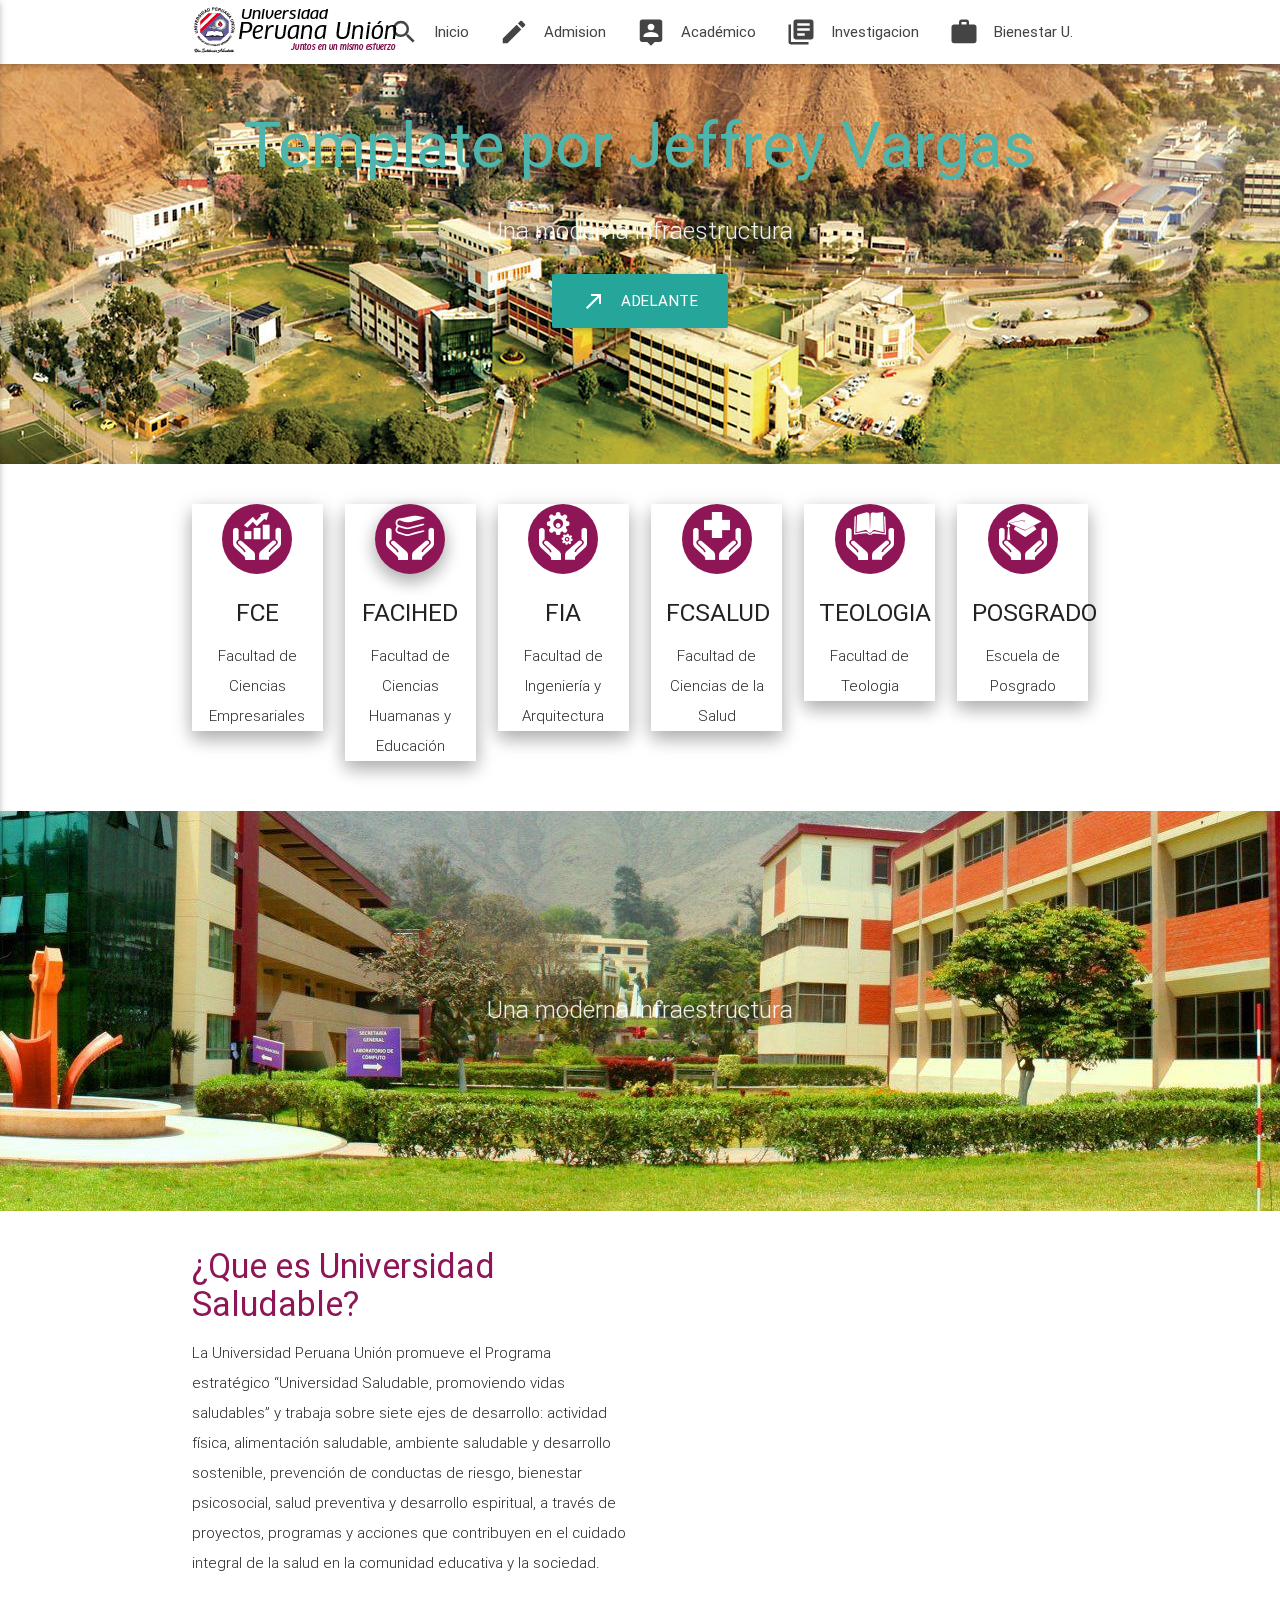
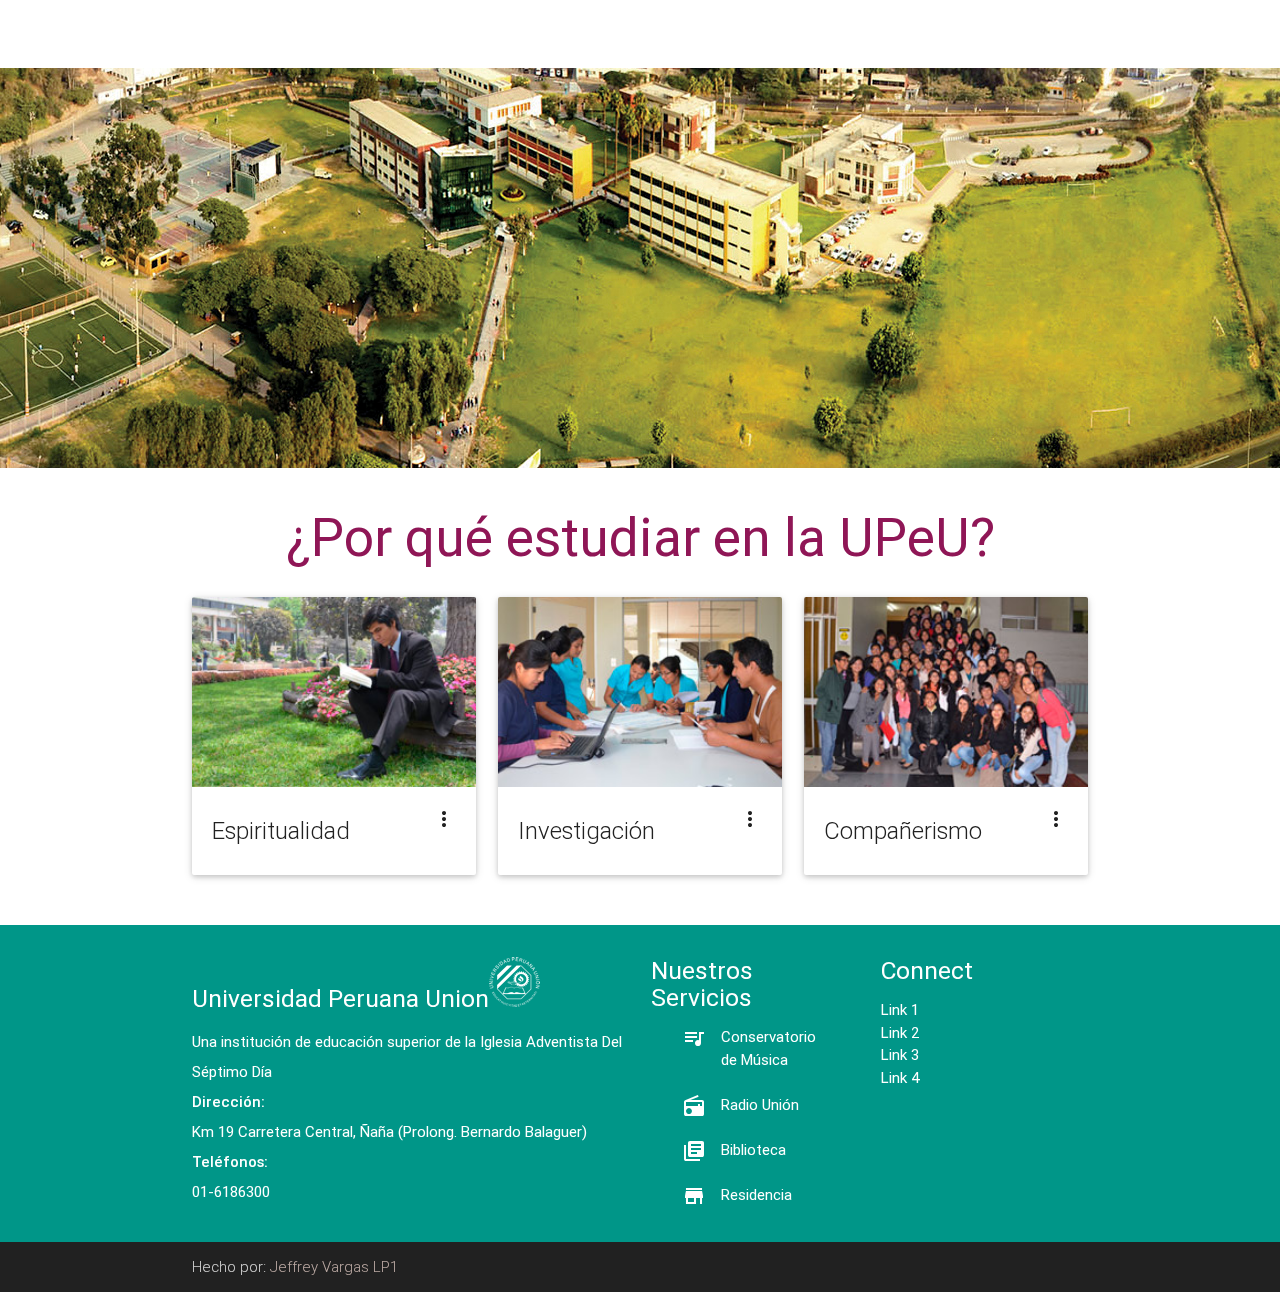
<file: web/index.html>
<!DOCTYPE html>
<html lang="en">
    <head>
        <meta http-equiv="Content-Type" content="text/html; charset=UTF-8"/>
        <meta name="viewport" content="width=device-width, initial-scale=1, maximum-scale=1.0, user-scalable=no"/>
        <title>Template  Jeffrey Vargas</title>

        <!-- CSS  -->
        <link href="https://fonts.googleapis.com/icon?family=Material+Icons" rel="stylesheet">
        <link href="css/materialize.css" type="text/css" rel="stylesheet" media="screen,projection"/>
        <link href="css/style.css" type="text/css" rel="stylesheet" media="screen,projection"/>
    </head>
    <body>
        <div class="navbar-fixed">
            <nav class="white" role="navigation">
                <div class="nav-wrapper container">
                    <a id="logo-container" href="#" class="brand-logo" ><img style="margin-top: 5px" src="images/logo_upeu.png"></a>
                    <ul class="right hide-on-med-and-down">
                        <li><a href="index.html" ><i class="material-icons left">search</i>Inicio</a></li>
                        <li><a href="http://www.upeu.edu.pe/admision/#3"><i class="material-icons left">mode_edit</i>Admision</a></li>
                        <li><a href="https://webapp.upeu.edu.pe/academico/login.jsp"><i class="material-icons left">person_pin</i>Académico</a></li>
                        <li><a href="http://www.upeu.edu.pe/investigacion/#!"><i class="material-icons left">library_books</i>Investigacion</a></li>
                        <li><a href="http://www.upeu.edu.pe/investigacion/"><i class="material-icons left">work</i>Bienestar U.</a></li>
                    </ul>

                    <ul id="nav-mobile" class="side-nav">
                        <li><a href="index.html"><i class="material-icons left">search</i>Inicio</a></li>
                        <li><a href="#!"><i class="material-icons left">mode_edit</i>Admision</a></li>
                        <li><a href="https://webapp.upeu.edu.pe/academico/login.jsp"><i class="material-icons left">person_pin</i>Académico</a></li>
                        <li><a href="http://www.upeu.edu.pe/investigacion/"><i class="material-icons left">library_books</i>Investigacion</a></li>
                        <li><a href="http://www.upeu.edu.pe/investigacion/"><i class="material-icons left">work</i>Bienestar U.</a></li>
                    </ul>
                    <a href="#" data-activates="nav-mobile" class="button-collapse"><i class="material-icons">menu</i></a>
                </div>
            </nav>
        </div>

        <div id="index-banner" class="parallax-container">
            <div class="section no-pad-bot">
                <div class="container">
                    <br><br>
                    <h1 class="header center teal-text text-lighten-2" >Template por Jeffrey Vargas</h1>
                    <div class="row center">
                        <h5 class="header col s12 light">Una moderna infraestructura</h5>
                    </div>
                    <div class="row center">
                        <a class="waves-effect waves-light btn-large"><i class="material-icons left">call_made</i>Adelante</a>
                    </div>
                    <br><br>
                </div>
            </div>
            <div class="parallax"><img src="images/background1.jpg" alt="Unsplashed background img 1"></div>
        </div>

        <div class="container">
            <div class="section">
                <!--   FACULTADES   -->
                <div class="row">
                    <div class="col s12 m2">
                        <div class="icon-block z-depth-2">
                            <h2 class="caja center brown-text"><a href="http://www.upeu.edu.pe/fce/"><img src="images/fce_icon_white.png" width="64" height="64"  alt="" ></a></h2>
                            <h5 class="center">FCE</h5>

                            <p class="light center">Facultad de Ciencias Empresariales</p>
                        </div>
                    </div>

                    <div class="col s12 m2">
                        <div class="icon-block z-depth-2">
                            <h2 class="caja center brown-text z-depth-2"><a href="http://www.upeu.edu.pe/facihed/"><img src="images/facihed_icon_white.png" width="64" height="64"  alt="" ></a></h2>
                            <h5 class="center">FACIHED</h5>
                            <p class="light center">Facultad de Ciencias Huamanas y Educación</p>
                        </div>
                    </div>

                    <div class="col s12 m2">
                        <div class="icon-block z-depth-2">
                            <h2 class="caja center brown-text"><a href="http://www.upeu.edu.pe/fia/"><img src="images/fia_icon_white.png" width="64" height="64"  alt="" ></a></h2>
                            <h5 class="center">FIA</h5>
                            <p class="light center">Facultad de Ingeniería y Arquitectura</p>
                        </div>
                    </div>

                    <div class="col s12 m2">
                        <div class="icon-block z-depth-2">
                            <h2 class="caja center brown-text"><a href="http://www.upeu.edu.pe/fsalud/"><img src="images/fcsalud_icon_white.png" width="64" height="64"  alt="" ></a></h2>
                            <h5 class="center">FCSALUD</h5>
                            <p class="light center">Facultad de Ciencias de la Salud</p>
                        </div>
                    </div>

                    <div class="col s12 m2 ">
                        <div class="icon-block z-depth-2">
                            <h2 class="caja center brown-text"><a href="http://www.upeu.edu.pe/teologia/"><img src="images/teologia_icon_white.png" width="64" height="64"  alt="" ></a></h2>
                            <h5 class="center">TEOLOGIA</h5>
                            <p class="light center">Facultad de Teologia</p>
                        </div>
                    </div>

                    <div class="col s12 m2">
                        <div class="icon-block  z-depth-2">
                            <h2 class="caja center brown-text"><a href="http://posgrado.upeu.edu.pe/"><img src="images/posgrado_icon_white.png" width="64" height="64"  alt="" ></a></h2>
                            <h5 class="center">POSGRADO</h5>
                            <p class="light center">Escuela de Posgrado</p>
                        </div>
                    </div>
                </div>
            </div>
        </div>

        <div class="parallax-container valign-wrapper">
            <div class="section no-pad-bot">
                <div class="container">
                    <div class="row center">
                        <h5 class="header col s12 light">Una moderna infraestructura</h5>
                    </div>
                </div>
            </div>
            <div class="parallax"><img src="images/background2.jpg" alt="Unsplashed background img 2"></div>
        </div>

        <div class="container">
            <div class="section">
                <div class="row">
                    <div class="col s12 m6">
                        <h3><i class="mdi-content-send brown-text"></i></h3>
                        <h4 style="color: #8F1656">¿Que es Universidad Saludable?</h4>
                        <p class="left-align light" >
                            La Universidad Peruana Unión promueve el Programa estratégico “Universidad Saludable, promoviendo vidas saludables” y trabaja sobre siete ejes de desarrollo: actividad física, alimentación saludable, ambiente saludable y desarrollo sostenible, prevención de conductas de riesgo, bienestar psicosocial, salud preventiva y desarrollo espiritual, a través de proyectos, programas y acciones que contribuyen en el cuidado integral de la salud en la comunidad educativa y la sociedad.
                        </p>
                    </div>
                    <div class="col s12 m6">
                        <iframe width="100%" height="400px"  src="https://www.youtube.com/embed/PCnnHZxwuFU?list=UUGKvxQxjTPPUGQW4mF4tehw" frameborder="0" allowfullscreen style></iframe>
                    </div>
                </div>
            </div>
        </div>

        <div id="index-banner" class="parallax-container">
            <div class="section ">
                <div class="container">
                    
                </div>
            </div>
            <div class="parallax"><img src="images/background1.jpg" alt="Unsplashed background img 1"></div>
        </div>

        <div class="container">
            <div class="section">
                <!--   POR QUE ESTUDIAR EN LA UPEU   -->
                <div class="row">
                    <h2 style="text-align: center; color: #8F1656">¿Por qué estudiar en la UPeU?</h2>
                    <div class="col s12 m4">
                        <div class="card">
                            <div class="card-image waves-effect waves-block waves-light">
                                <img class="activator" src="images/espiritualdad.jpg">
                            </div>
                            <div class="card-content">
                                <span class="card-title activator grey-text text-darken-4">Espiritualidad<i class="material-icons right">more_vert</i></span>
                            </div>
                            <div class="card-reveal">
                                <span class="card-title grey-text text-darken-4">Card Title<i class="material-icons right">close</i></span>
                                <p>Es la continua búsqueda y cultivo de los valores, principios y creencias que nuestra humanidad reclama como inherentes e nuestra existencia y desarrollo individual. Nuestro compromiso es con la educación del ser humano en el contexto del amor de Dios y su Palabra.</p>
                            </div>
                        </div>
                    </div>

                    <div class="col s12 m4">
                        <div class="card">
                            <div class="card-image waves-effect waves-block waves-light">
                                <img class="activator" src="images/investigacionn.jpg">
                            </div>
                            <div class="card-content">
                                <span class="card-title activator grey-text text-darken-4">Investigación<i class="material-icons right">more_vert</i></span>
                            </div>
                            <div class="card-reveal">
                                <span class="card-title grey-text text-darken-4">Card Title<i class="material-icons right">close</i></span>
                                <p>Es la continua búsqueda y cultivo de los valores, principios y creencias que nuestra humanidad reclama como inherentes e nuestra existencia y desarrollo individual. Nuestro compromiso es con la educación del ser humano en el contexto del amor de Dios y su Palabra.</p>
                            </div>
                        </div>
                    </div>
                    <div class="col s12 m4">
                        <div class="card">
                            <div class="card-image waves-effect waves-block waves-light">
                                <img class="activator" src="images/companerismos.jpg">
                            </div>
                            <div class="card-content">
                                <span class="card-title activator grey-text text-darken-4">Compañerismo<i class="material-icons right">more_vert</i></span>
                            </div>
                            <div class="card-reveal">
                                <span class="card-title grey-text text-darken-4">Card Title<i class="material-icons right">close</i></span>
                                <p>Es un principio fundamental en la educación con valores cristianos, porque están presentes en todos los ámbitos de nuestra vida, y sobre todo en la etapa de la formación educativa. Nuestro compromiso es con el desarrollo social óptimo del ser humano.</p>
                            </div>
                        </div>
                    </div>



                </div>
            </div>
        </div>
        
        <!--FOOTER-->
        <footer class="page-footer teal" style="background: #3B0D55">
            <div class="container">
                <div class="row">
                    <div class="col l6 s12">
                        <h5 class="white-text">Universidad Peruana Union<img src="images/logo_upeu_footer.png"></h5>
                        <p class="white-text">
                            Una institución de educación superior de 
                            la Iglesia Adventista Del Séptimo Día<br>
                            <strong>Dirección:</strong><br>
                            Km 19 Carretera Central, Ñaña (Prolong. Bernardo Balaguer)
                            <strong>Teléfonos:</strong><br> 
                            01-6186300
                        </p>
                    </div>
                    <div class="col l3 s12">
                        <h5 class="white-text">Nuestros Servicios</h5>
                        <div class="nav-wrapper container">
                            <ul>
                                <li><a class="white-text" href="#!"><i class="material-icons left">queue_music</i>Conservatorio de Música</a></li><br>
                                <li><a class="white-text" href="#!"><i class="material-icons left">radio</i>Radio Unión</a></li><br>
                                <li><a class="white-text" href="#!"><i class="material-icons left">library_books</i>Biblioteca</a></li><br>
                                <li><a class="white-text" href="#!"><i class="material-icons left">store</i>Residencia</a></li>
                            </ul>
                        </div>
                    </div>
                    <div class="col l3 s12">
                        <h5 class="white-text">Connect</h5>
                        <ul>
                            <li><a class="white-text" href="#!">Link 1</a></li>
                            <li><a class="white-text" href="#!">Link 2</a></li>
                            <li><a class="white-text" href="#!">Link 3</a></li>
                            <li><a class="white-text" href="#!">Link 4</a></li>
                        </ul>
                    </div>
                </div>
            </div>
            <div class="footer-copyright">
                <div class="container">
                    Hecho por: <a class="brown-text text-lighten-3" >Jeffrey Vargas LP1</a>
                </div>
            </div>
        </footer>

        <!--  Scripts-->
        <script src="https://code.jquery.com/jquery-2.1.1.min.js"></script>
        <script src="js/materialize.js"></script>
        <script src="js/init.js"></script>
    </body>
</html>
</file>
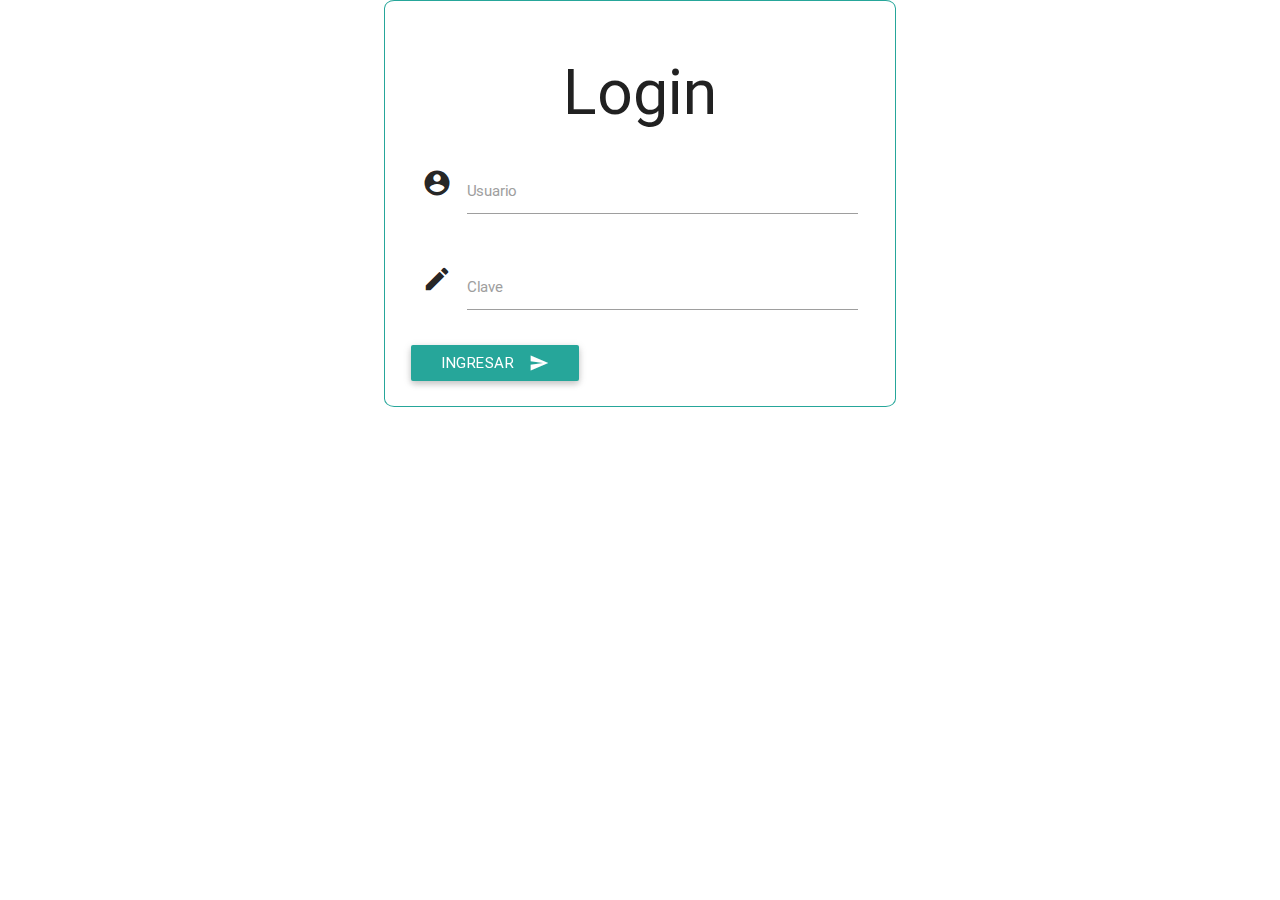
<file: web/login.html>
<!DOCTYPE html>
<html>
    <head>
        <title>TODO supply a title</title>
        <meta charset="UTF-8">
        <meta name="viewport" content="width=device-width, initial-scale=1.0">
        <!--Import Google Icon Font-->
        <link href="http://fonts.googleapis.com/icon?family=Material+Icons" rel="stylesheet">
        <!--Import materialize.css-->
        <link type="text/css" rel="stylesheet" href="css/materialize.min.css"  media="screen,projection"/>

        <!--Let browser know website is optimized for mobile-->
        <meta name="viewport" content="width=device-width, initial-scale=1.0"/>
        <link href="css/login.css" rel="stylesheet" type="text/css"/>
    </head>
    <body>
        <form id="login" action="index.html">
            <h1 style="text-align: center">Login</h1>
            <div class="row">
                <div class="input-field col s12 m12">
                    <i class="material-icons prefix">account_circle</i>
                    <input id="usuario" type="text" class="validate">
                    <label for="usuario">Usuario</label>
                </div>
            </div>
            <div class="row">
                <div class="input-field col s12 m12">
                    <i class="material-icons prefix">mode_edit</i>
                    <input id="clave" type="password" class="validate">
                    <label for="clave">Clave</label>
                </div>
            </div>
            <button class="btn waves-effect waves-light" type="submit" name="action" >Ingresar
                <i class="material-icons right">send</i>
            </button>
        </form>

    </body>
    <!--SCRIPTS-->
    <script type="text/javascript" src="https://code.jquery.com/jquery-2.1.1.min.js"></script>
    <script src="js/materialize.min.js" type="text/javascript"></script>
</html>
</file>
<file: web/css/style.css>
nav ul a,
nav .brand-logo {
  color: #444;
}

p {
  line-height: 2rem;
}

.button-collapse {
  color: #26a69a;
}

.parallax-container {
  min-height: 380px;
  line-height: 0;
  height: auto;
  color: rgba(255,255,255,.9);
}
  .parallax-container .section {
    width: 100%;
  }

@media only screen and (max-width : 992px) {
  .parallax-container .section {
    position: absolute;
    top: 40%;
  }
  #index-banner .section {
    top: 10%;
  }
}

@media only screen and (max-width : 600px) {
  #index-banner .section {
    top: 0;
  }
}

.icon-block {
  padding: 0 15px;
}
.icon-block .material-icons {
  font-size: inherit;
}

footer.page-footer {
  margin: 0;
}
.caja{
    width: 70px;
    height: 70px;
    background: #8F1656;
    border-radius: 50%;
    margin: 25px auto;
}
.caja:hover {
    width: 75px;
    height: 75px;
    transition-duration: 0.2s;
    padding-top: 5px;
    background: #FF5400;
}
.parallax-container {
      height: 400px;
    }
</file>
<file: web/css/login.css>
#login{
    width: auto;
    height: auto;
    margin-left: 30%;
    margin-right: 30%;
    padding: 2%;
    border: solid #26A69A 0.5px;
    border-radius: 2%;
}
</file>
